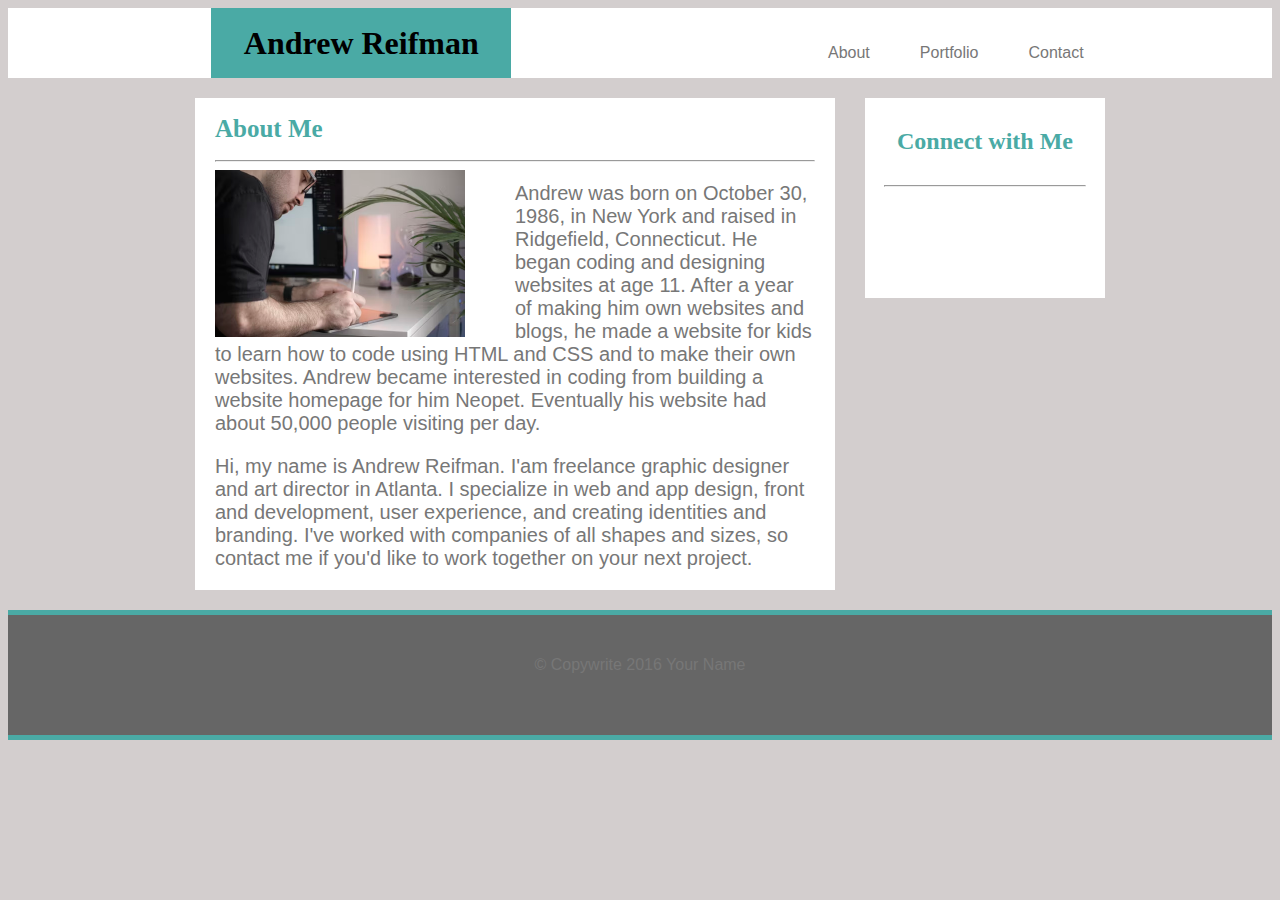
<file: index.html>
<!DOCTYPE html>
<html lang="en">
<head>
    <meta charset="UTF-8">
    <meta name="viewport" content="width=device-width, initial-scale=1.0">
    <link rel="stylesheet" href="https://cdnjs.cloudflare.com/ajax/libs/font-awesome/6.5.1/css/all.min.css" integrity="sha512-DTOQO9RWCH3ppGqcWaEA1BIZOC6xxalwEsw9c2QQeAIftl+Vegovlnee1c9QX4TctnWMn13TZye+giMm8e2LwA==" crossorigin="anonymous" referrerpolicy="no-referrer" />
    <link rel="stylesheet" href="./assets/css/style.css">
    <title>About</title>
</head>
<body>
    <header class="header">
        <div class="head-text">
            <h1>Andrew Reifman</h1>
        </div>
        <nav class="head-nav">
            <ul style="list-style: none;">
                <li><a href="./index.html">About</a></li>
                <li><a href="./assets/src/portfolio.html">Portfolio</a></li>
                <li><a href="./assets/src/contact.html">Contact</a></li>
            </ul>
        </nav>
    </header>

    <main class="main">
        <section class="main-section">
            <article class="article">
                <h1>About Me</h1><hr style="color: #cccccc;">
                <img style="width: 250px;" src="./assets/images/photo-1620912189523-9a506dd6122a.avif"/>
                <p>Andrew was born on October 30, 1986, in New York and raised in Ridgefield, Connecticut. He began coding and designing websites at age 11. After a year of making him own websites and blogs, he made a website for kids to learn how to code using HTML and CSS and to make their own websites. Andrew became interested in coding from building a website homepage for him Neopet. Eventually his website had about 50,000 people visiting per day. </p>
                <p>Hi, my name is Andrew Reifman. I'am freelance graphic designer and art director in Atlanta. I specialize in web and app design, front and development, user experience, and creating identities and branding. I've worked with companies of all shapes and sizes, so contact me if you'd like to work together on your next project.</p>
            </article>
        </section>

        <aside class="aside">
            <h2>Connect with Me</h2><hr>
            <i style="color: black;" class="fab fa-github-square fa-3x"></i>
            <i style="color: blue;" class="fab fa-linkedin fa-3x"></i> 
            <i style="color: rgb(255, 196, 0);" class="fab fa-stack-overflow fa-3x"></i> 

        </aside>
    </main>
    <footer>
        <p>&#169 Copywrite 2016 Your Name</p>
    </footer>
    
</body>
</html>
</file>
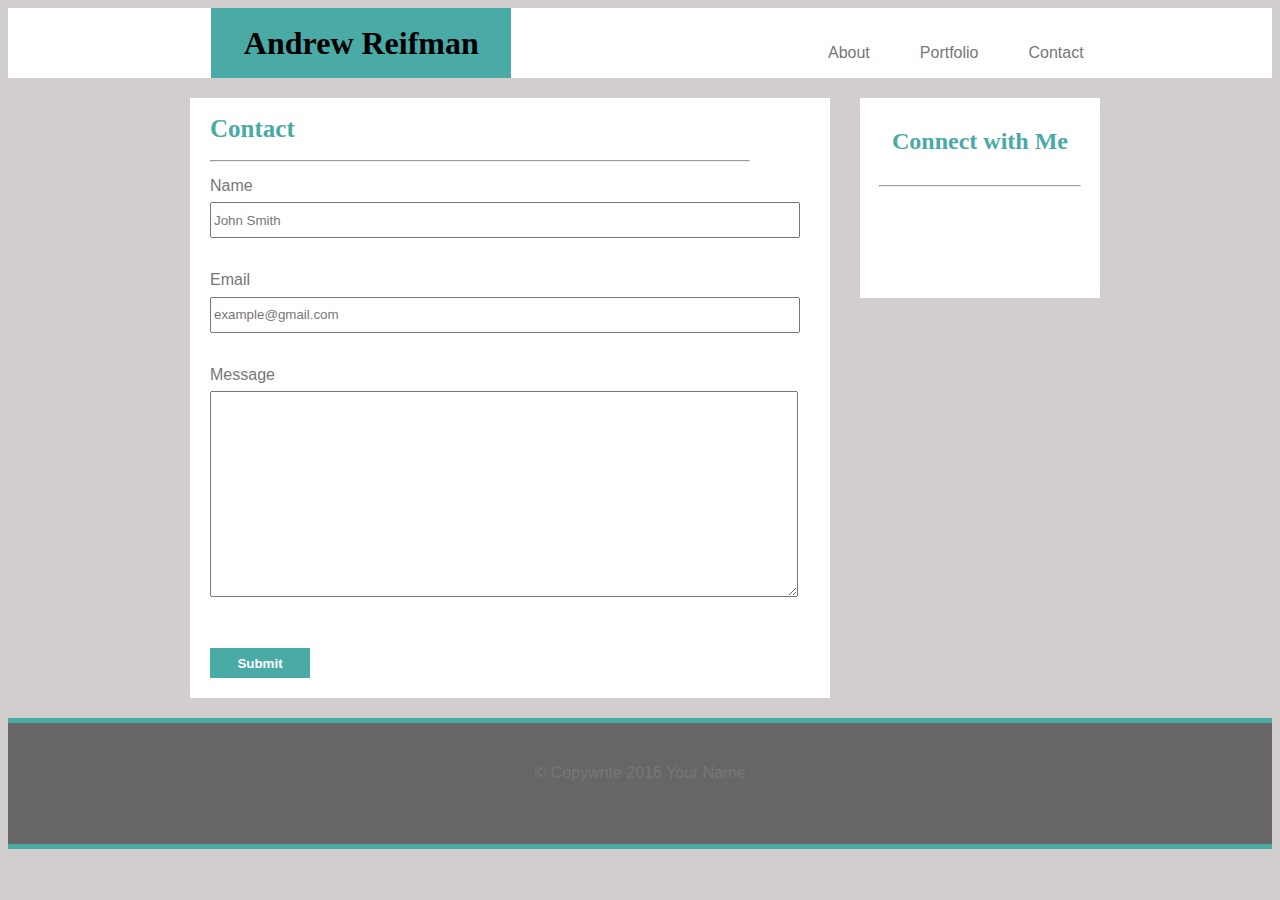
<file: assets/src/contact.html>
<!DOCTYPE html>
<html lang="en">
<head>
    <meta charset="UTF-8">
    <meta name="viewport" content="width=device-width, initial-scale=1.0">
    <link rel="stylesheet" href="https://cdnjs.cloudflare.com/ajax/libs/font-awesome/6.5.1/css/all.min.css" integrity="sha512-DTOQO9RWCH3ppGqcWaEA1BIZOC6xxalwEsw9c2QQeAIftl+Vegovlnee1c9QX4TctnWMn13TZye+giMm8e2LwA==" crossorigin="anonymous" referrerpolicy="no-referrer" />
    <link rel="stylesheet" href="../css/style.css">
    <title>Contact</title>
</head>
<body>
    <header class="header">
        <div class="head-text">
            <h1>Andrew Reifman</h1>
        </div>
        <nav class="head-nav">
            <ul style="list-style: none;">
                <li><a href="../../index.html">About</a></li>
                <li><a href="./portfolio.html">Portfolio</a></li>
                <li><a href="./contact.html">Contact</a></li>
            </ul>
        </nav>
    </header>

    <main class="main">
        <section class="main-section-form">
            <form class="main-form">
                <div>
                <h1>Contact</h1>
                <hr>
            </div>
                <label for="name">Name</label>
                <input style="width: 582px; height: 30px;" type="text" id="name" value="John Smith"><br>
                <label for="email">Email</label>
                <input style="width: 582px; height: 30px;" type="email" id="email" value="example@gmail.com"><br>
                <label for="message">Message</label>
                <textarea style="width: 582px; height: 200px;" rows="5px" cols="20px"></textarea><br>
                <br>
                <button><h4>Submit</h4></button>

            </form>
        </section>

        <aside class="aside">
            <h2>Connect with Me</h2><hr>
            <i style="color: black;" class="fab fa-github-square fa-3x"></i>
            <i style="color: blue" class="fab fa-linkedin fa-3x"></i>
            <i style="color: rgb(255, 196, 0);" class="fab fa-stack-overflow fa-3x"></i>

        </aside>
    </main>
    <footer>
        <p>&#169 Copywrite 2016 Your Name</p>
    </footer>
    
</body>
</html>
</file>
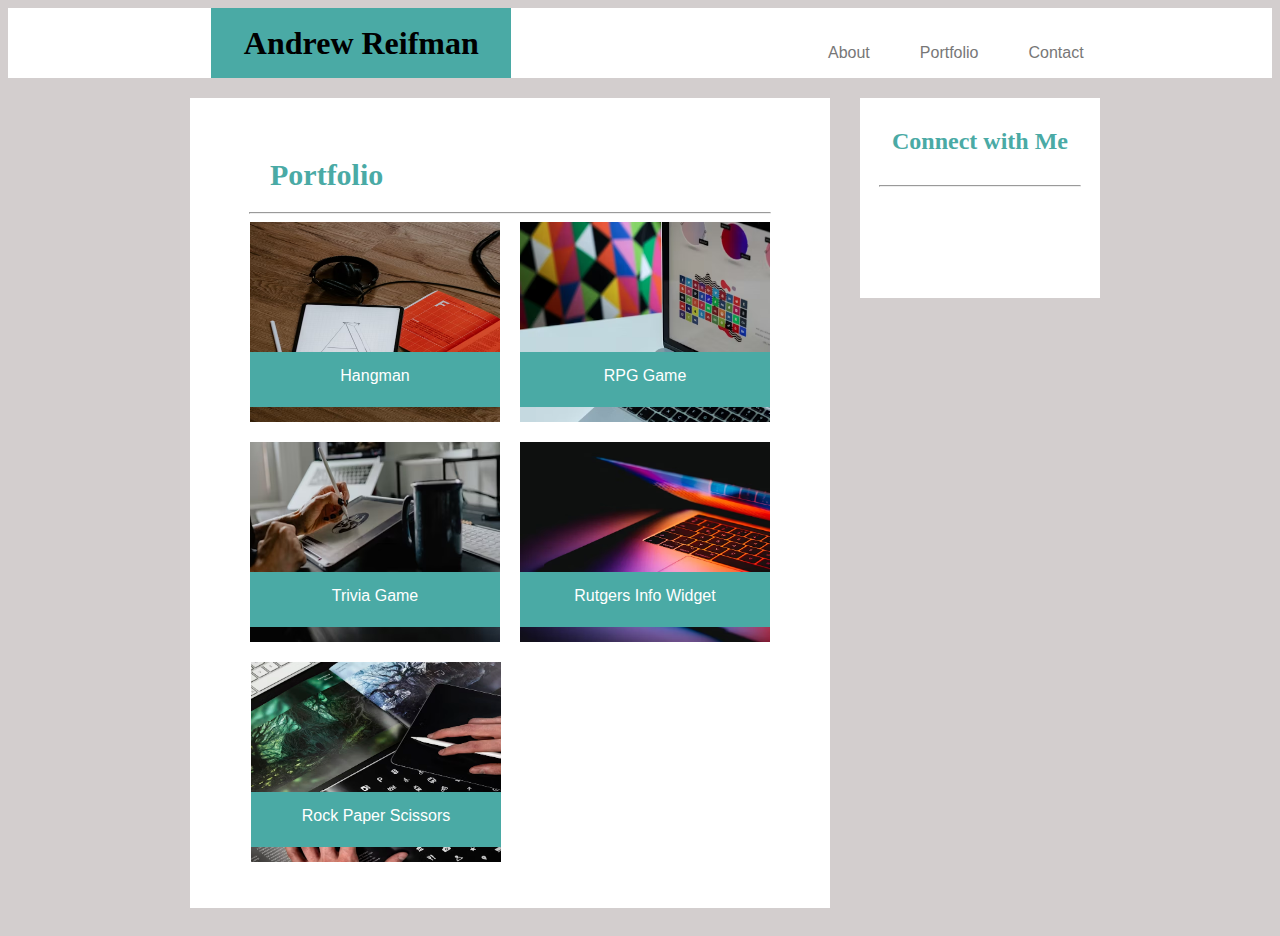
<file: assets/src/portfolio.html>
<!DOCTYPE html>
<html lang="en">
<head>
    <meta charset="UTF-8">
    <meta name="viewport" content="width=device-width, initial-scale=1.0">
    <link rel="stylesheet" href="https://cdnjs.cloudflare.com/ajax/libs/font-awesome/6.5.1/css/all.min.css" integrity="sha512-DTOQO9RWCH3ppGqcWaEA1BIZOC6xxalwEsw9c2QQeAIftl+Vegovlnee1c9QX4TctnWMn13TZye+giMm8e2LwA==" crossorigin="anonymous" referrerpolicy="no-referrer" />
    <link rel="stylesheet" href="../css/style.css">
    <title>Portfolio</title>
</head>
<body>
    <header class="header">
        <div class="head-text">
            <h1>Andrew Reifman</h1>
        </div>
        <nav class="head-nav">
            <ul style="list-style: none;">
                <li><a href="../../index.html">About</a></li>
                <li><a href="./portfolio.html">Portfolio</a></li>
                <li><a href="./contact.html">Contact</a></li>
            </ul>
        </nav>
    </header>

    <main class="main-portfolio">
        <section class="main-portfolio-article">
            <article class="main-image">
                <h1>Portfolio</h1><hr>
                <div>
               <div class="image-part1">
                <div>
                    <img src="../images/photo-1611532736597-de2d4265fba3.avif"/>
                    <p>Hangman</p>
                </div>
                <div>
                    <img src="../images/photo-1506097425191-7ad538b29cef (1).avif"/>
                    <p>RPG Game</p>
                </div>
               </div>
               <div class="image-part2">
                <div>
                    <img src="../images/photo-1611241893603-3c359704e0ee.avif"/>
                    <p>Trivia Game</p>
                </div>
                <div>
                    <img src="../images/photo-1525547719571-a2d4ac8945e2.avif"/>
                <p>Rutgers Info Widget</p>
                </div>
              </div>
             <div>
                <div class="image-part3">
                    <div class="last-image">
                        <img src="../images/photo-1558655146-9f40138edfeb.avif"/>
                        <p>Rock Paper Scissors</p>
                    </div>
                </div>
             </div>
                </div>
            
            </article>
        </section>

        <aside class="aside">
            <h2>Connect with Me</h2><hr>
            <i style="color: black ;" class="fab fa-github-square fa-3x"></i>
            <i style="color: blue;" class="fab fa-linkedin fa-3x"></i>
            <i style="color: rgb(255, 196, 0);" class="fab fa-stack-overflow fa-3x"></i>

        </aside>
    </main>
    <!-- <footer>
        <p>&#169 Copywrite 2016 Your Name</p>
    </footer> -->
    
</body>
</html>
</file>
<file: assets/css/style.css>
body{
    background-color: #d3cece;
}
.header{
    background-color: #ffffff;
    display: flex;
    justify-content: space-around;
    
    
 }

 .header .head-text{
background-color: #4aaaa5;
width: 300px;
display: flex;
justify-content: center;
align-items: center;
margin-left: 65px;
 }

.header h1{
    font-family: 'Times New Roman', Times, serif;
    
    font: 18px;

    position: absolute;
    z-index: 1; 
    
}

.head-nav{
    background-color: #ffffff;
    display: flex;
    justify-content: space-around;
}

.head-nav ul{
    display: flex;
    justify-content: center;
    align-items: center;
}

.head-nav a{
    float: right;
    text-decoration: none;
    margin-right: 50px;
    margin-top: 20px;
    font-family: Arial, Helvetica, sans-serif;
    color: #777777;
}


                 /* MAIN ABOUT*/
.main {
    display: flex;
    justify-content: center;
}

.main-section{
    width: 600px;
    border: 1px #dddddd;
    background-color: #ffffff;
    margin-top: 20px;
    margin-left: 20px;
    margin-right: 30px;
    margin-bottom: 20px;
    padding-left: 20px;
    padding-right: 20px;
    display: flex;
    justify-content: center;
}

.main-section img{
    float: left;
    padding-right: 50px;
}

.article p{
    clear: none;
     font-family: Arial, Helvetica, sans-serif;
     color: #777777;
     font-size: 20px;
     /* text-align: start; */

}
.article h1{
    font-family: Georgia, 'Times New Roman', Times, serif;
    font-size: 25px;
    color: #4aaaa5;
}

              /* MAIN CONTACT */

.main{
    display: flex;
    justify-content: center;

}
.main-section-form {
    width: 600px;
    height: 600px;
    border: 1px #dddddd;
    background-color: #ffffff;
    margin-top: 20px;
    margin-left: 10px;
    margin-right: 30px;
    margin-bottom: 20px;
    padding-left: 20px;
    padding-right: 20px;

}
.main-form{
    float: left;
    width: 540px;
    border: none;
    height: 580px;
    display: flex;
    flex-direction: column;
    justify-content: space-between;
}
.main-form h1{
    color: #4aaaa5;
    font-size: 25px;
      
}


.main-form button{
    background-color: #4aaaa5;
    border: none;
    width: 100px;
    height: 30px;
}
.main-form h4{
    color: #ffffff;
    text-align: center;
    margin-top: 7px;
}

.main-form label,input,textarea{
    font-family: Arial, Helvetica, sans-serif;
    color: #777777;

}


            /* PORTFOLIO MAIN */


.main-portfolio {
    display: flex;
    justify-content: center;

}
.main-portfolio-article {
    width: 600px;
    height: 800px;
    border: 1px #dddddd;
    background-color: #ffffff;
    margin-top: 20px;
    margin-left: 10px;
    margin-right: 30px;
    margin-bottom: 20px;
    padding-top: 10px;
    padding-left: 20px;
    padding-right: 20px;
}
.image-part1{
    display: flex;
    justify-content: space-around;
    margin-bottom: 20px;
}
.image-part2{
    display: flex;
    justify-content: space-around;
    margin-bottom: 20px;
}
.image-part3{
    display: flex;
    justify-content: space-around;
}

.main-image{
    padding: 30px;
}
.main-image h1{
    color: #4aaaa5;
    font-family: 'Times New Roman', Times, serif;
    font-size: 30px;
    margin-left: 30px;
}
.main-image hr{
    width: 520px;
}
.main-image img{
    width: 250px;
    height: 200px;
    display: flex;
    flex-direction: row;
    flex-wrap: wrap;
}
.image-part1 p{
    font-family: Arial, Helvetica, sans-serif;
    color: #ffffff;
    background-color: #4aaaa5;
    width: 250px;
    height: 40px;
    margin-top: -70px;
    margin-bottom: 10px;
    text-align: center;
    padding-top: 15px;
    position: absolute;
    z-index: 1;
    
    

}

.image-part2 p{
    font-family: Arial, Helvetica, sans-serif;
    color: #ffffff;
    background-color: #4aaaa5;
    width: 250px;
    height: 40px;
    margin-top: -70px;
    margin-bottom: 10px;
    text-align: center;
    padding-top: 15px;
    position: absolute;
    z-index: 1;
}

.image-part3 p{
    font-family: Arial, Helvetica, sans-serif;
    color: #ffffff;
    background-color: #4aaaa5;
    width: 250px;
    height: 40px;
    margin-top: -70px;
    margin-bottom: 10px;
    text-align: center;
    padding-top: 15px;
    position: absolute;
    z-index: 1;
}
.last-image{
    width: 100%;
   
}

.last-image img{
    margin-left: 11px;
}
.last-image p{
    margin-left: 11px;
}




        
 

           


                /* ASIDE */


.aside {
     width: 240px;
     height: 200px;
     border: 1px #dddddd;
     background-color: #ffffff;
     margin-top: 20px;
     
     
     
    
    }
    .aside h2{
        color: #4aaaa5;
        text-align: center;
        font-family: Georgia, 'Times New Roman', Times, serif;
        margin-bottom: 30px;
        margin-top: 30px;

    }

    .aside hr{
        width: 200px;
        margin-bottom: 20px;
    }
    .aside i{
        padding-left: 25px;

    
        
    }

                 /* FOOTER */

    footer {
        background-color: #666666;
        height: 70px;
        /* background-position: 70px ; */
        /* border-color: #4aaaa5; */
        padding:2% 0 2% 0;
        border: 5px #4aaaa5;
        border-style: solid none
    }
    footer p{
        color:#777777;
        font-family: Arial, Helvetica, sans-serif;
        text-align: center;
        /* display: flex;
        justify-content: center; */
        
    }
</file>
